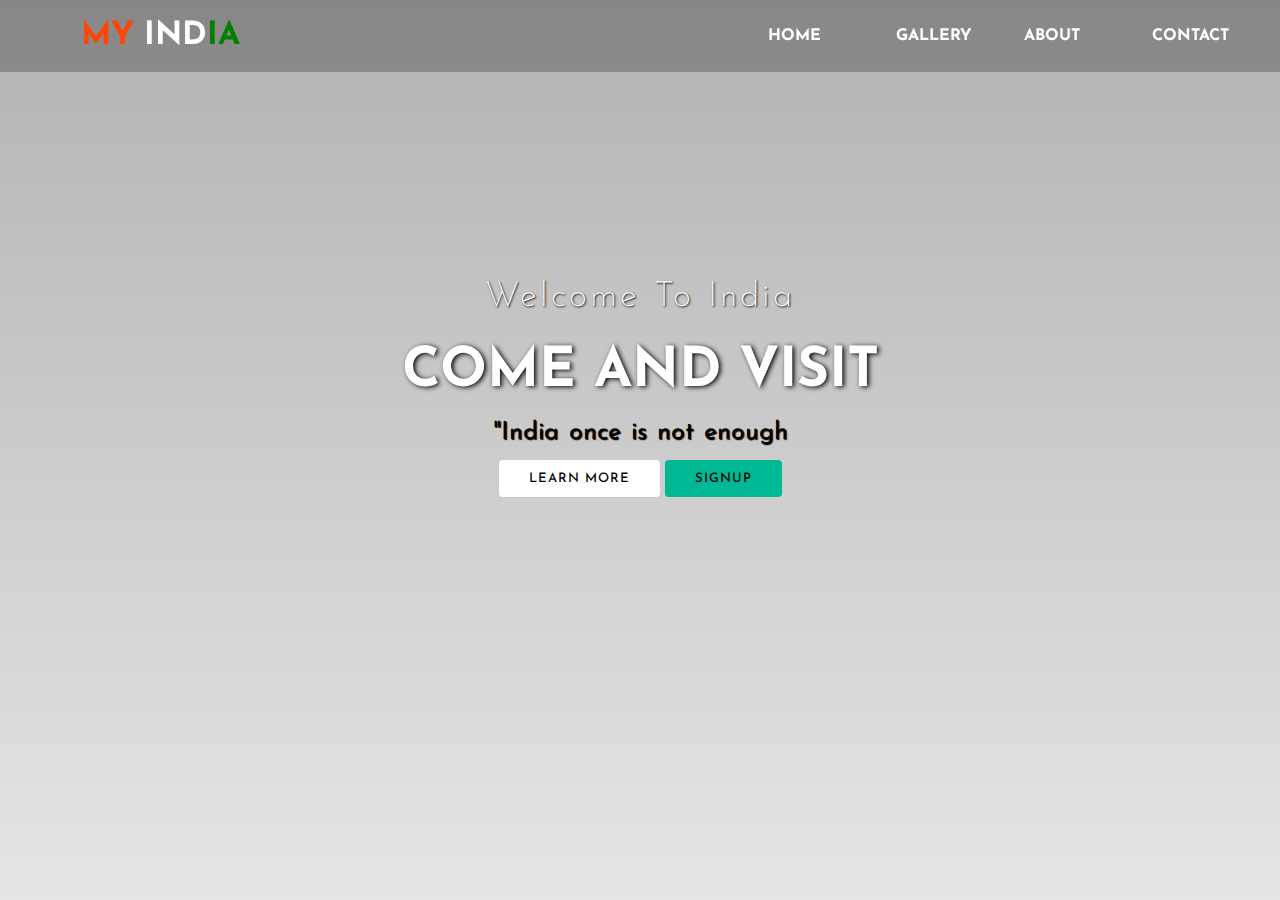
<file: webstudent/index.html>
<!DOCTYPE html>
<html lang="en">

<head>
    <meta charset="UTF-8">
    <meta http-equiv="X-UA-Compatible" content="IE=edge">
    <meta name="viewport" content="width=device-width, initial-scale=1.0">
    <link rel="preconnect" href="https://fonts.gstatic.com">
    <link rel="stylesheet" href="https://cdnjs.cloudflare.com/ajax/libs/animate.css/3.7.2/animate.min.css">
    <link href="https://fonts.googleapis.com/css2?family=Josefin+Sans:wght@200&display=swap" rel="stylesheet">
    <link rel="stylesheet" type="text/css" href="css/index.css">
    <title>Tourism Website</title>

    <style>
        
    </style>
</head>

<body>
    <header id="Home">
        <nav>
            <div class="logo">
                <h1 class="animated infinite heartBeat"><span style="color: orangered;">My </span>Ind<span style="color: green;">ia</span></h1>
            </div>
            <div class="menu">
                <a href="#Home" data-after="HOME">Home</a>
                <a href="gallery.html" data-after="GALLERY">Gallery</a>
                <a href="about.html">About</a>
                <a href="contact.html">Contact</a>
            </div>
        </nav>

        <main>
            <section>
                <h3>Welcome To India</h3>
                <h1>Come And Visit <span class="change_content"></span></h1>
                <p>"India once is not enough</p>
                <a href="https://en.wikipedia.org/wiki/India" target="_blank" class="btnone">Learn More</a>
                <a href="contact.html" class="btntwo">signup</a>

            </section>
        </main>
    </header>

</body>

</html>
</file>
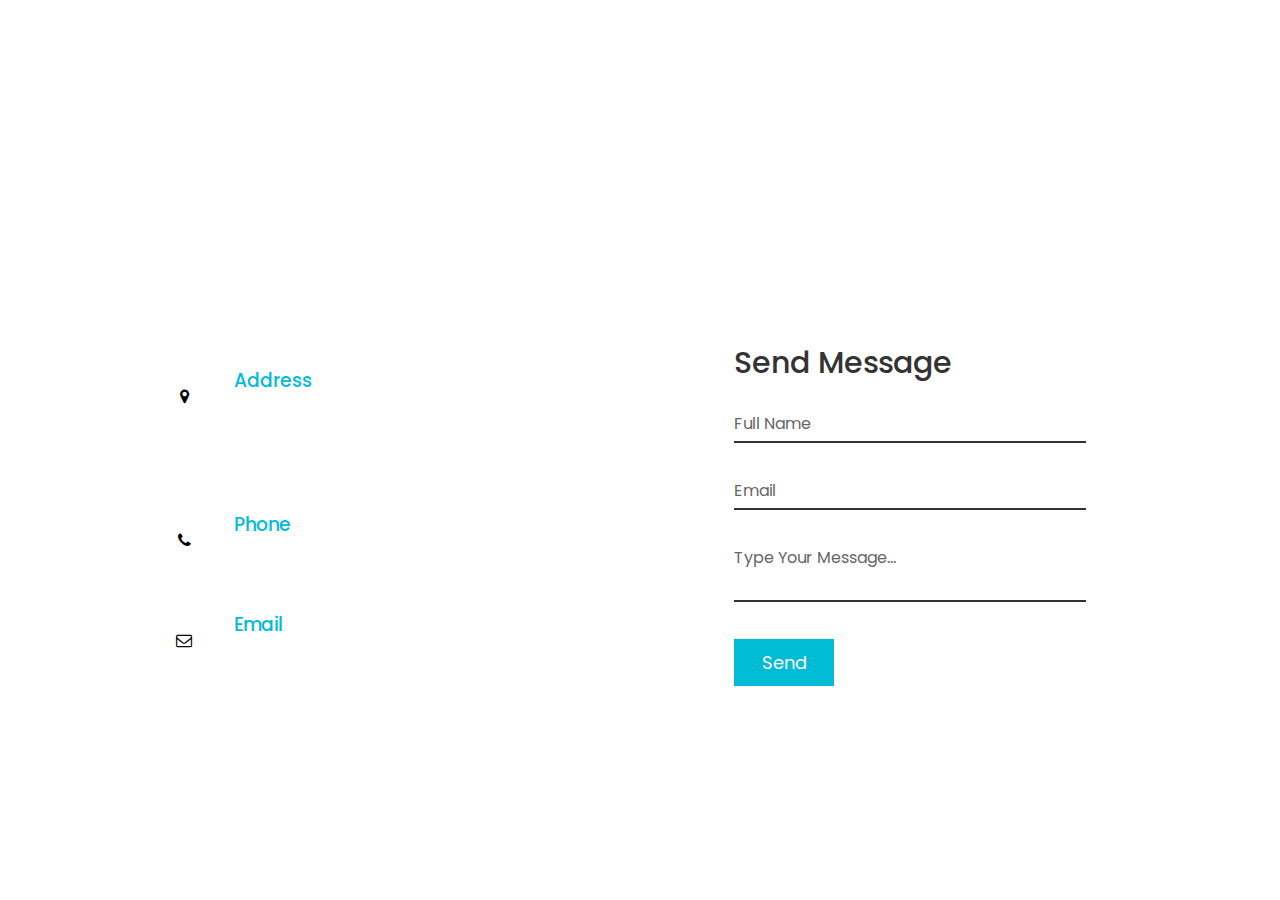
<file: webstudent/contact.html>
<!DOCTYPE html>
<html lang="en">

<head>
    <meta charset="UTF-8">
    <meta http-equiv="X-UA-Compatible" content="IE=edge">
    <meta name="viewport" content="width=device-width, initial-scale=1.0">
    <link rel="stylesheet" href="https://stackpath.bootstrapcdn.com/font-awesome/4.7.0/css/font-awesome.min.css"
        integrity="sha384-wvfXpqpZZVQGK6TAh5PVlGOfQNHSoD2xbE+QkPxCAFlNEevoEH3Sl0sibVcOQVnN" crossorigin="anonymous">
    <link rel="stylesheet" type="text/css" href="css/contact.css">
    <title>contact</title>
</head>

<body>
    

    <section class="contact">
        <div class="content">
            <h2>Contact Us</h2>
            <p>Lorem ipsum dolor sit amet, consectetur adipisicing elit. Modi ab maiores quis similique voluptatum unde
                cupiditate dolore, veniam, vero voluptas recusandae minus sequi!</p>
        </div>
        <div class="container">
            <div class="info">
                <div class="box">
                    <div class="icon"><i class="fa fa-map-marker" aria-hidden="true"></i></div>
                    <div class="text">
                        <h3>Address</h3>
                        <p>A1-321 Gate no.7,<br>Nepanagar,<br>450221</p>
                    </div>
                </div>
                <div class="box">
                    <div class="icon"><i class="fa fa-phone" aria-hidden="true"></i></div>
                    <div class="text">
                        <h3>Phone</h3>
                        <p>+91 9589822675</p>
                    </div>
                </div>

                <div class="box">
                    <div class="icon"><i class="fa fa-envelope-o" aria-hidden="true"></i></div>
                    <div class="text">
                        <h3>Email</h3>
                        <p>morey1204@gmail.com</p>
                    </div>
                </div>
            </div>
            <div class="contactForm">
                <form>
                    <h2>Send Message</h2>
                    <div class="inputBox">
                        <input type="text" name="" required="required">
                        <span>Full Name</span>
                    </div>

                    <div class="inputBox">
                        <input type="Email" name="" required="required">
                        <span>Email</span>
                    </div>

                    <div class="inputBox">
                        <textarea required="required"></textarea>
                        <span>Type Your Message...</span>
                    </div>

                    <div class="inputBox">
                        <input type="submit" name="" value="Send">

                    </div>
                </form>
            </div>
        </div>
    </section>
</body>

</html>
</file>
<file: webstudent/css/index.css>
@import 'https://fonts.googleapis.com/css?family=Montserrat:300, 400, 700&display=swap';
html{
    scroll-behavior: smooth;
}
*{
    margin: 0;
    padding: 0;
    box-sizing: border-box;
    font-family: 'Josefin Sans', sans-serif;
   
}
header{
    width: 100%;
    height: 100vh;
    background-image:linear-gradient(rgba(0,0,0,0.3),rgba(0,0,0,0.1)), url("https://images.thrillophilia.com/image/upload/s--bfQhngUq--/c_fill,f_auto,fl_strip_profile,h_775,q_auto,w_1600/v1/images/photos/000/112/360/original/1568804002_India_Gate.jpg.jpg?1568804002");
    background-size: cover;
    background-repeat: no-repeat;
    

}
nav{
    width: 100%;
    min-height: 8vh;
    display: flex;
    justify-content: space-between;
    align-items: center;
    text-transform: uppercase;
    background: rgba(0,0,0,0.24);
    position: fixed;

}
nav .logo{
    width: 25%;
    text-align: center;
    color: white;
}


nav .menu{
    width: 40%;
    display: flex;
    justify-content: space-around;
    text-decoration: none;
    color: white;

}
nav .menu a{
    width: 25%;
    text-decoration: none;
    color: white;
    font-weight: bold;
}
main{
    width: 100%;
    height: 85vh;
    display: flex;
    justify-content: center ;
    align-items: center;
    text-align: center;
    color: white;

}

section h3{
    font-size: 35px; 
    font-weight: 200;
    letter-spacing: 3px;
   text-shadow: 1px 1px 2px black;
}
section h1{
    margin:30px 0 20px 0;
    font-size: 55px;
    font-weight: 700;
    text-shadow: 2px 1px 5px black;
    text-transform: uppercase;

}
section p{
    font-size: 25px;
    word-spacing: 2px;
    margin-bottom:25px ;
    text-shadow: 1px 1px 1px black;
    color: black;

}
section a{
    padding:12px 30px;
    border-radius: 4px;
    outline: none;
    text-transform: uppercase;
    font-size: 13px;
    font-weight: 500;
    text-decoration: none;
    letter-spacing: 1px;
    transition: all .5s ease;
}
section .btnone{
    background: white;
    color: black;
}
.btnone:hover{
    background: #00b894;
    color: black;
}

section .btntwo{
    background: #00b894;
    color: black;
}
.btntwo:hover{
    background: white;
    color: black;
}



.change_content:after{
    content:" ";
    animation:changetext 10s infinite linear;
    color: #00b894;
}
@keyframes changetext{
    0%{content:"Mumbai";}
    20%{content:"Agra";}
    35%{content:"Delhi";}
    60%{content:"Chennai";}
    80%{content:"Kolkata";}
    100%{content:"Kerala";}
}
.menu a:hover{
    color:crimson;
}
</file>
<file: webstudent/css/contact.css>
@import url('https://fonts.googleapis.com/css2?family=Poppins:wght@200;300;400;500;600;700;800;900&display=swap');

*{
    margin: 0;
    padding: 0;
    box-sizing: border-box;
    font-family: 'Poppins',sans-serif;
}
.contact{
    position: relative;
    min-height: 100vh;
    padding:50px 100px;
    display: flex;
    justify-content: center;
    align-items: center;
    flex-direction: column;
    background: url("http://www.coldflowmechanical.com.au/wp-content/uploads/2014/08/contact-us-page-blue-background.jpg");
    background-size: cover;
}
.contact .content{
    max-width: 800px;
    text-align: center;
}
.contact .content h2{
    font-size: 36px;
    font-weight: 500;
    color: #fff;
}
.contact .content p{
    font-weight: 300;
    color: #fff;
}
.container{
    width: 100%;
    display: flex;
    justify-content: center;
    align-items: center;
    margin-top: 30px;

}
.container .info{
    width: 50%;
    display:flex;
    flex-direction: column;

}
.container .info .box{
 position: relative;
 padding: 20px 0;
 display: flex;   
}
.container .info .box .icon{
    min-width: 60px;
    height: 60px;
    background:#fff;
    display: flex;
    justify-content: center;
    align-items: center;
    border-radius: 22px;
}
.container .info .box .text{
    display: flex;
    margin-left: 20px;
    font-size: 16px;
    color: #fff;
    flex-direction: column;
    font-weight: 300;

}
.container .info .box .text h3{
    font-weight: 500;
    color: #00bcd4;
}
.contactForm{
    width: 40%;
    padding: 40px;
    background:#fff;

}
.contactForm h2{
    font-size: 30px;
    color: #333;
    font-weight: 500;
}
.contactForm .inputBox{
    position: relative;
    width: 100%;
    margin-top: 10px;

}
.contactForm .inputBox input,
.contactForm .inputBox textarea
{
    width: 100%;
    padding: 5px 0;
    font-size: 16px;
    margin:10px 0;
    border: none;
    border-bottom: 2px solid #333;
    outline: none;
    resize: none;
}
.contactForm .inputBox span{
    position: absolute;
    left: 0;
    padding: 5px 0;
    font-size: 16px;
    margin:10px 0;
    pointer-events: none;
    transition: 0.5s;
    color: #666;

    
}
.contactForm .inputBox input:focus ~ span,
.contactForm .inputBox input:valid ~ span,
.contactForm .inputBox textarea:focus ~ span,
.contactForm .inputBox textarea:valid ~ span
{
color:#e91e63;
font-size: 12px;
transform: translateY(-20px);
}

.contactForm .inputBox input[type="submit"]{
    width: 100px;
    background:#00bcd4 ;
    color: #fff;
    border:none;
    cursor: pointer;
    padding: 10px;
    font-size: 18px;
}
@media(max-width:991px){
    .contact{padding: 50px;}
    .container{flex-direction: column;}
    .container .info{margin-bottom: 40px;}
    .container .info{width: 100%;}
}
</file>
